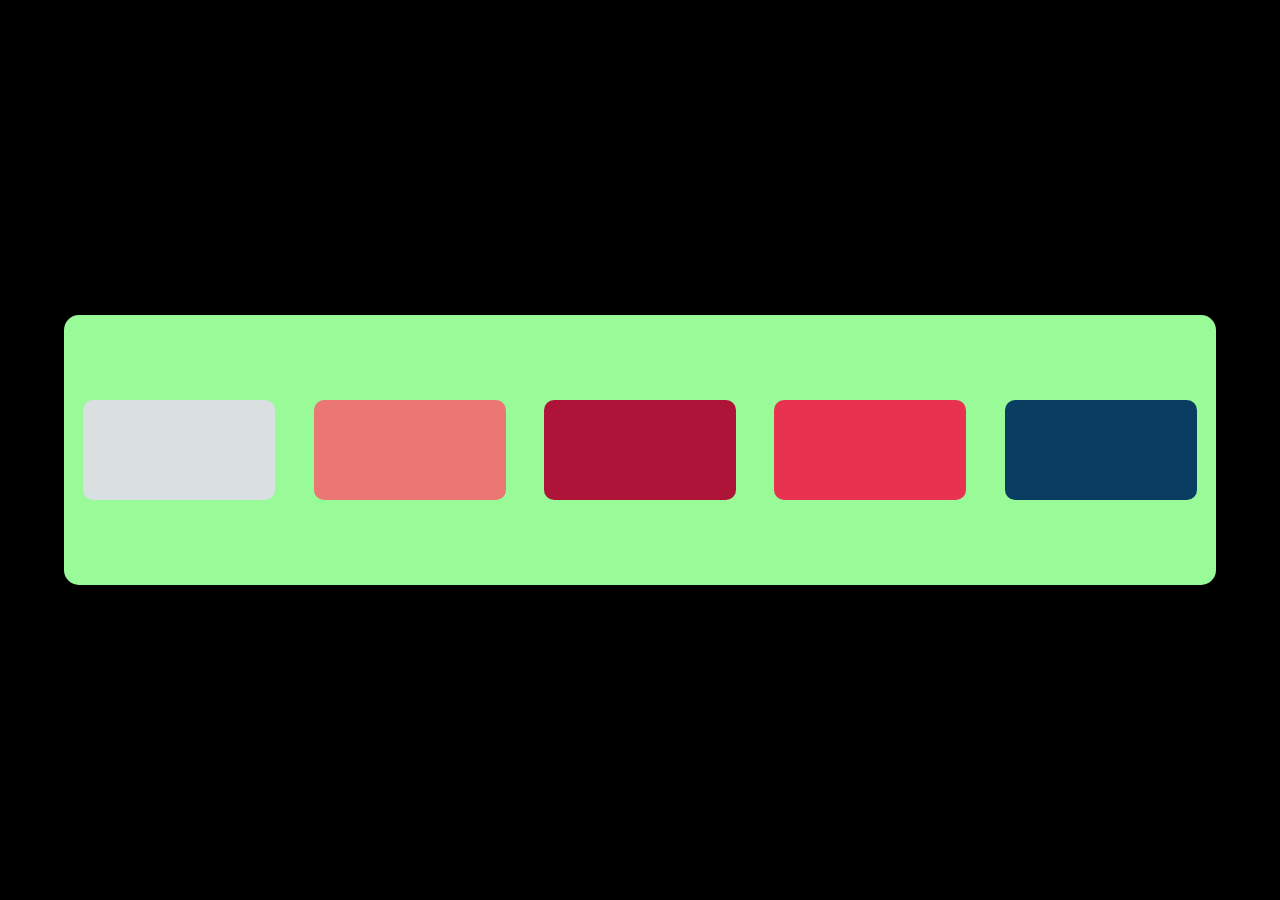
<file: 07_DOM PROJECTS/Project-02/index.html>
<!DOCTYPE html>
<html lang="en">

<head>
    <meta charset="UTF-8">
    <meta name="viewport" content="width=device-width, initial-scale=1.0">
    <title>Document</title>
    <link rel="stylesheet" href="./style.css">
</head>

<body>
    <div class="container">
        <div class="parent">
            <div class="child" id="child1"></div>
            <div class="child" id="child2"></div>
            <div class="child" id="child3"></div>
            <div class="child" id="child4"></div>
            <div class="child" id="child5"></div>
        </div>
    </div>
    <script src="./script.js"></script>
</body>

</html>
</file>
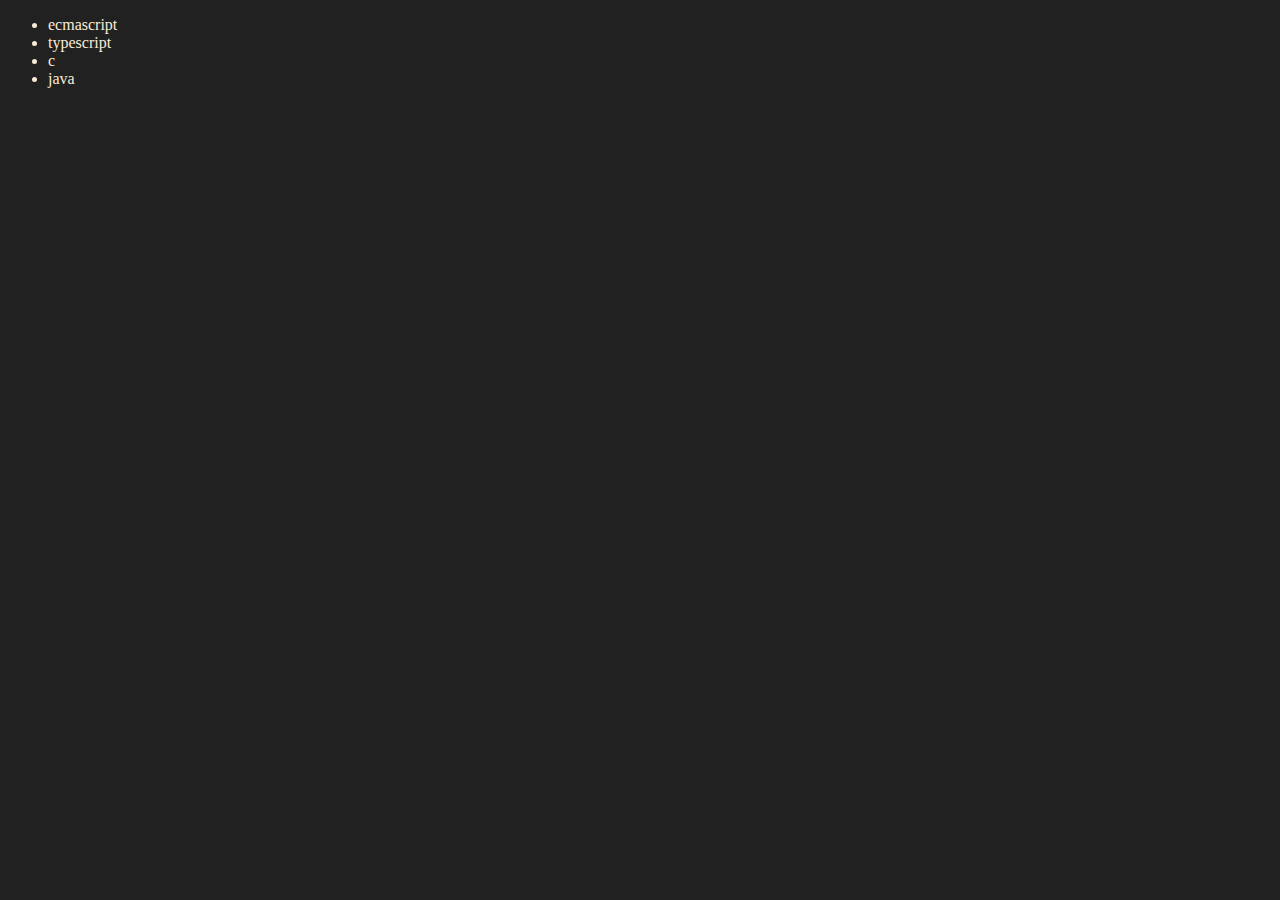
<file: 06_dom/four.html>
<!DOCTYPE html>
<html lang="en">
<head>
    <meta charset="UTF-8">
    <meta name="viewport" content="width=device-width, initial-scale=1.0">
    <title>Document</title>
</head>
<body style="background-color: #212121; color:antiquewhite">
   <ul class="lang">
    <li>javascript</li>
   </ul>
   <script>
    function addElement(l){
        
        let elem= document.createElement('li');
        elem.innerHTML=`${l}`;
       let c= document.querySelector('.lang');
        c.appendChild(elem);
 
     }
     addElement("cpp");
     addElement("python");

     // the above method can be further optimised 
     function optiaddelem(lang){
        let li=document.createElement('li');
        li.append(document.createTextNode(lang));
        document.querySelector('.lang').appendChild(li);
     }
     optiaddelem("java");
     optiaddelem("golang");



     // edit  
  let second=document.querySelector('li:nth-child(2)')
  second.innerHTML="typescript";

  //m-2
  let first=document.querySelector('li:nth-child(1)')
  first.textContent="ecmascript";
  //m-3

  let third=document.querySelector('li:nth-child(3)')
  const newli = document.createElement('li');
  newli.textContent="c";
  third.replaceWith(newli);

  // remove 
  let e=document.querySelector('li:last-child');
  e.remove();// golang is removed


</script>
</body>

</html>
</file>
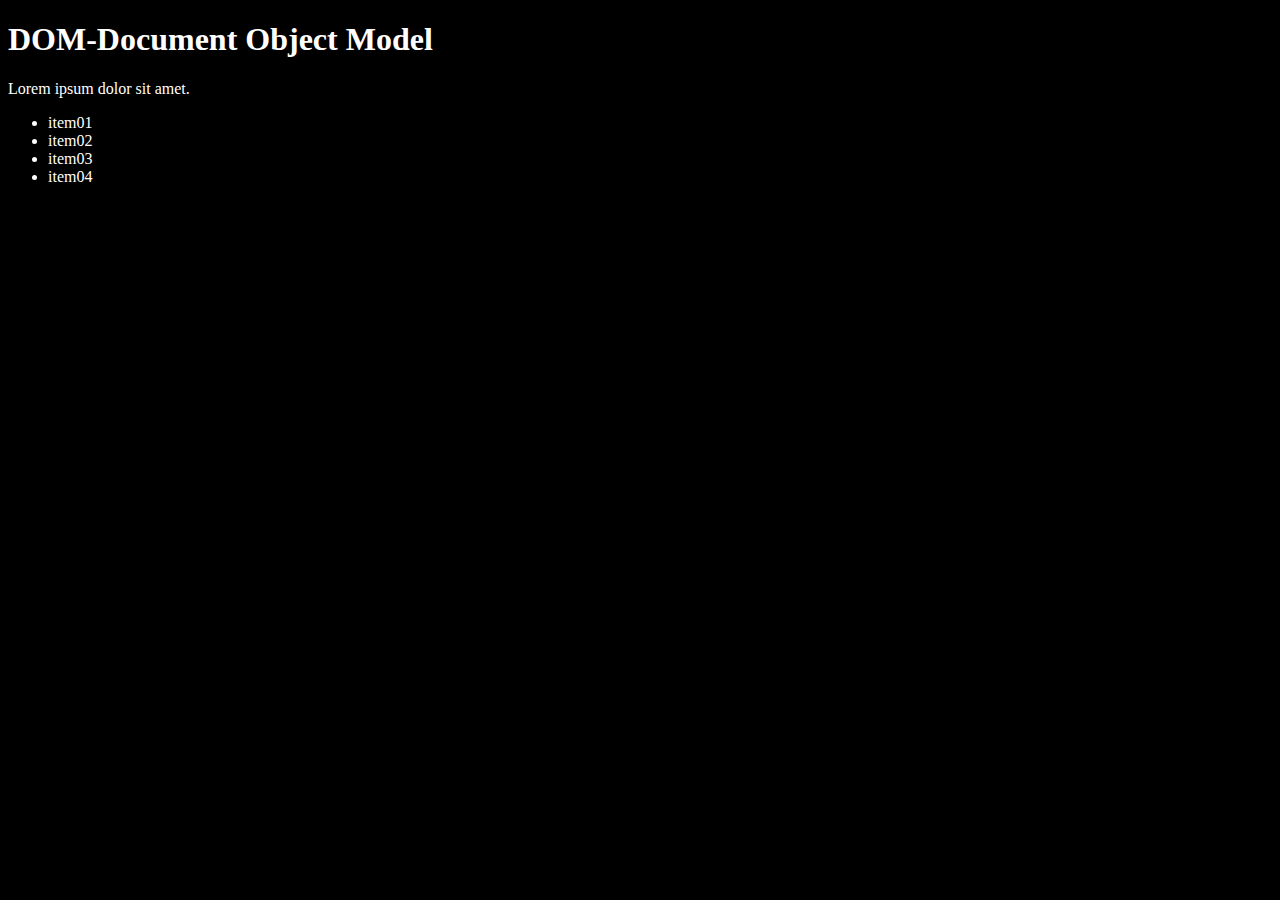
<file: 06_dom/one.html>
<!DOCTYPE html>
<html lang="en">
<head>
    <meta charset="UTF-8">
    <meta name="viewport" content="width=device-width, initial-scale=1.0">
    <title>DOM</title>
    <style>
        body{
            background-color: black;
            color:#fff;
        }
    </style>
</head>
<body>
    <div class="bg-black">
        <h1 id="title" class="heading">DOM-Document Object Model</h1>
        <p>Lorem ipsum dolor sit amet.</p>
        <ul>
            <li>item01</li>
            <li>item02</li>
            <li>item03</li>
            <li>item04</li>
        </ul>
    </div>
</body>
</html>
</file>
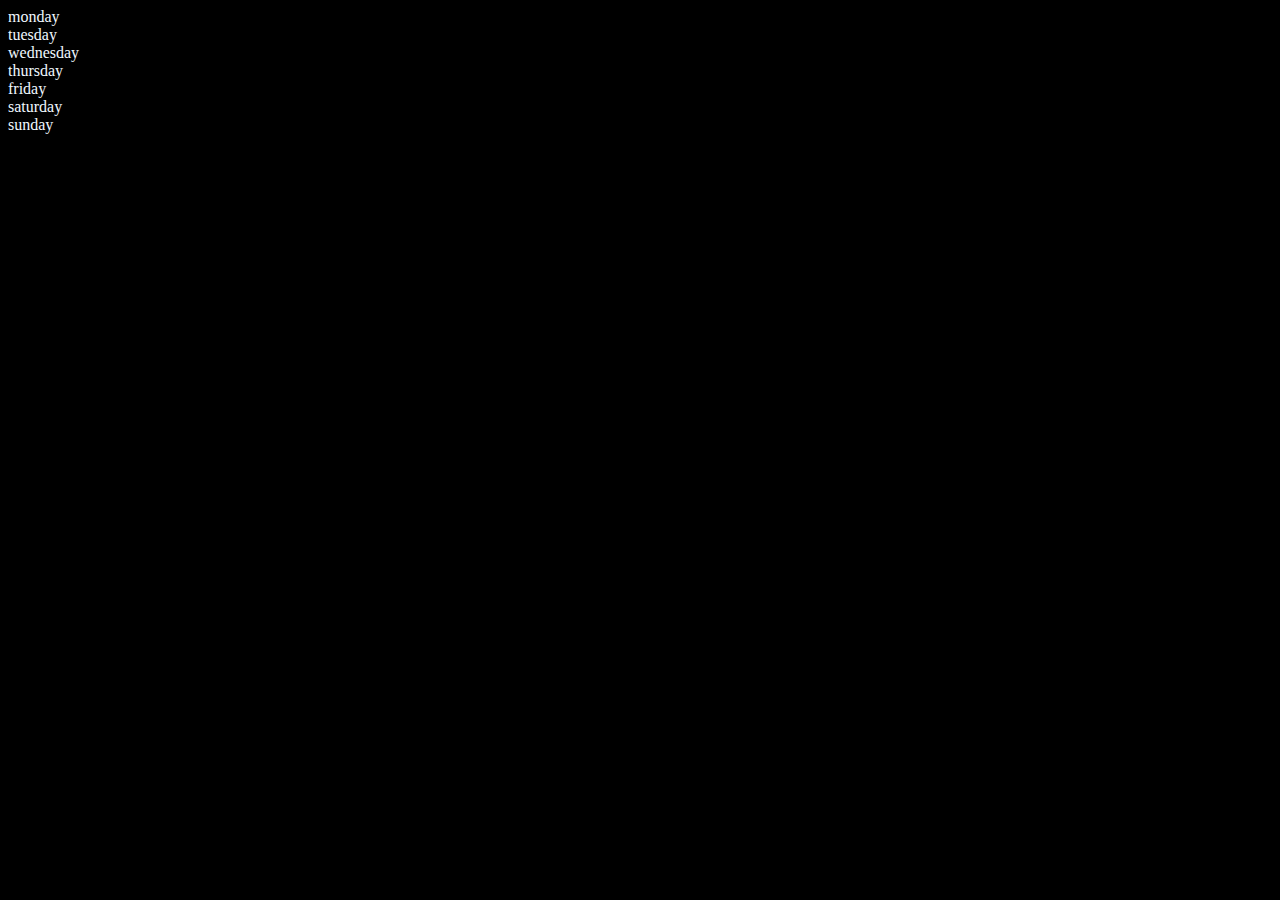
<file: 06_dom/two.html>
<!DOCTYPE html>
<html lang="en">
<head>
    <meta charset="UTF-8">
    <meta name="viewport" content="width=device-width, initial-scale=1.0">
    <title>DOM</title>
</head>
<body style="background-color: black; color: aliceblue;">
        <div class="parent" >
            <div class="child">monday</div>
            <div class="child">tuesday</div>
            <div class="child">wednesday</div>
            <div class="child">thursday</div>
            <div class="child">friday</div>
            <div class="child">saturday</div>
            <div class="child">sunday</div>
        </div>

       <script>
        /*

        // ************** PARENT TO CHILD *********************
        let parent = document.querySelector('.parent');
            console.log(parent);
            console.log(parent.children);

            console.log(parent.children[5]);

            console.log(parent.children[5].innerHTML);//saturday

            for (let index = 0; index < parent.children.length; index++) {
    console.log(parent.children[index].innerHTML);

    monday
    tuesday
    wednesday
    thursday
    friday
    saturday
    sunday


    console.log(parent.firstElementChild);//
    console.log(parent.lastElementChild);//


    // ******************* CHILD TO PARENT ******************
  
let ch=document.querySelector('.child'); 
console.log(ch.parentElement);
console.log(ch.nextElementSibling);

console.log(parent.childNodes);// nodal list of all the childs


}
        */
       </script>
</body>
</html>
</file>
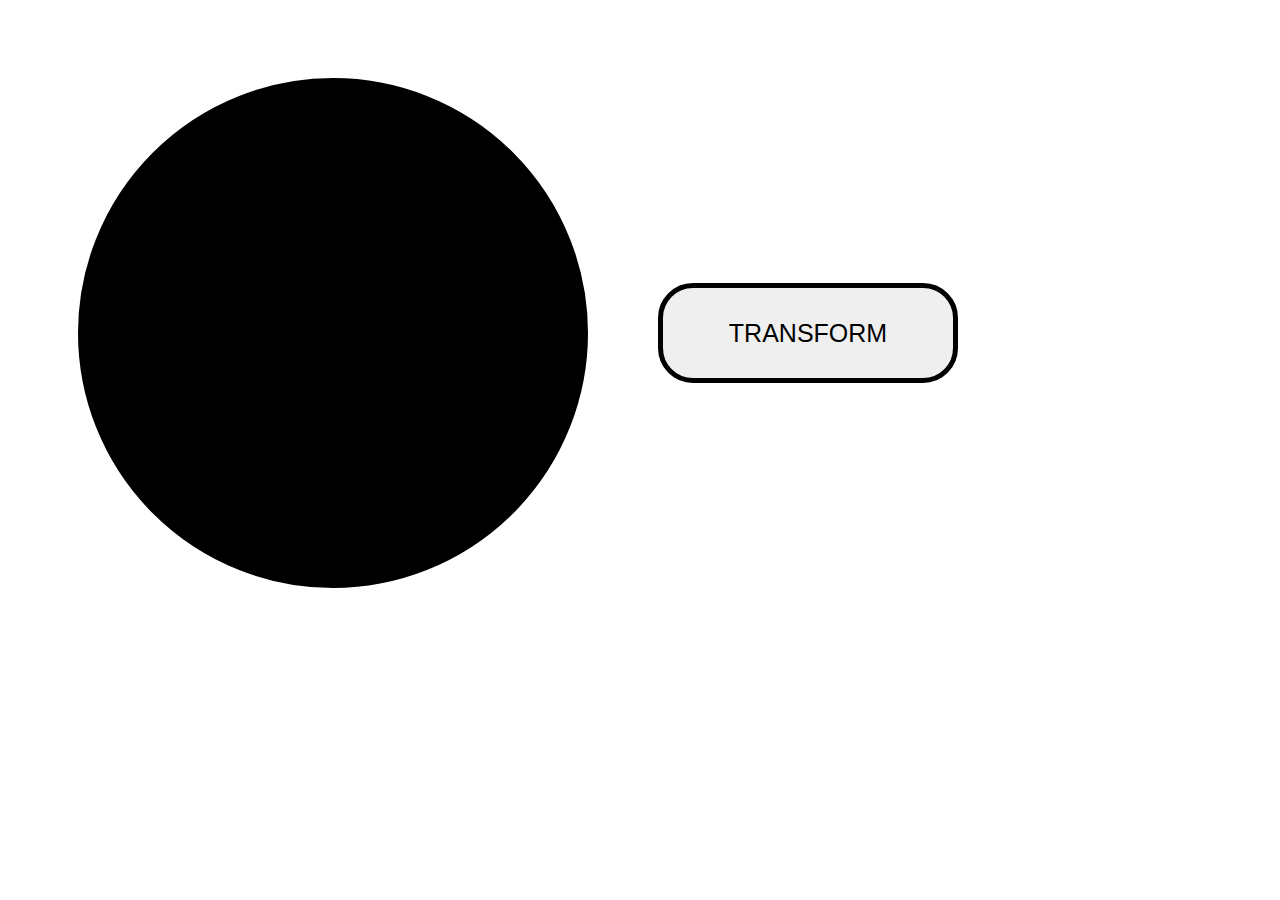
<file: 00_DOM_SELF_PRACTICE/BULB/index2.html>
<!DOCTYPE html>
<html lang="en">
<head>
    <meta charset="UTF-8">
    <meta name="viewport" content="width=device-width, initial-scale=1.0">
    <title>DOM</title>
    <style>
        
        #bulb{
            margin:70px;
            height: 500px;
            width: 500px;
            border:5px solid black;
            border-radius: 50%;
            background-color: #000;
        }
        #nb{
            height: 100px;
            width: 300px;
            border:5px solid black;
            border-radius: 35px;
            font-size: 25px;
        }
        .parent{
            display: flex;
            align-items: center;
        }
    </style>
    
</head>
<body>
    <div class="parent">
        <div id="bulb">

        </div>
        <div class="button">
            <button id="nb">TRANSFORM</button>
        </div>
    </div>
    
    
    <script>
        let state=0;
        let userClick = document.querySelector('button');
        userClick.addEventListener('click',function(){
          
                if(state==0){
            document.querySelector('body').style.backgroundColor='#000';
            document.querySelector('#bulb').style.backgroundColor='#fff';
            document.querySelector('button').innerHTML='REVERSE';
            state=1;
            }
            else{
                document.querySelector('body').style.backgroundColor='#fff';
            document.querySelector('#bulb').style.backgroundColor='#000';
            document.querySelector('button').innerHTML='TRANSFORM';
            state=0;
            }
            
            
        })
    </script>
</body>
</html>
</file>
<file: 07_DOM PROJECTS/Project-02/style.css>
*{
    margin: 0;
    padding: 0;
    box-sizing: border-box;
    color: azure;
}
.container{
    height: 100vh;
    width: 100vw;
    background-color: #000;
    display: flex;
    align-items: center;
    justify-content: center;
}
.parent{
    height: 30%;
    width: 90%;
    display: flex;
    justify-content: space-around;
    align-items: center;
    background-color: palegreen;
    border-radius: 15px;
}
.child{
    height: 100px;
    width: 15vw;
    background-color: azure;
    border-radius: 10px;
}
#child1{
    background-color: #DAE0E2;
}
#child2{
    background-color: #EA7773;
}
#child3{
    background-color: #AE1438;
}
#child4{
    background-color: #E83350;
}
#child5{
    background-color: #0A3D62;
}
</file>
